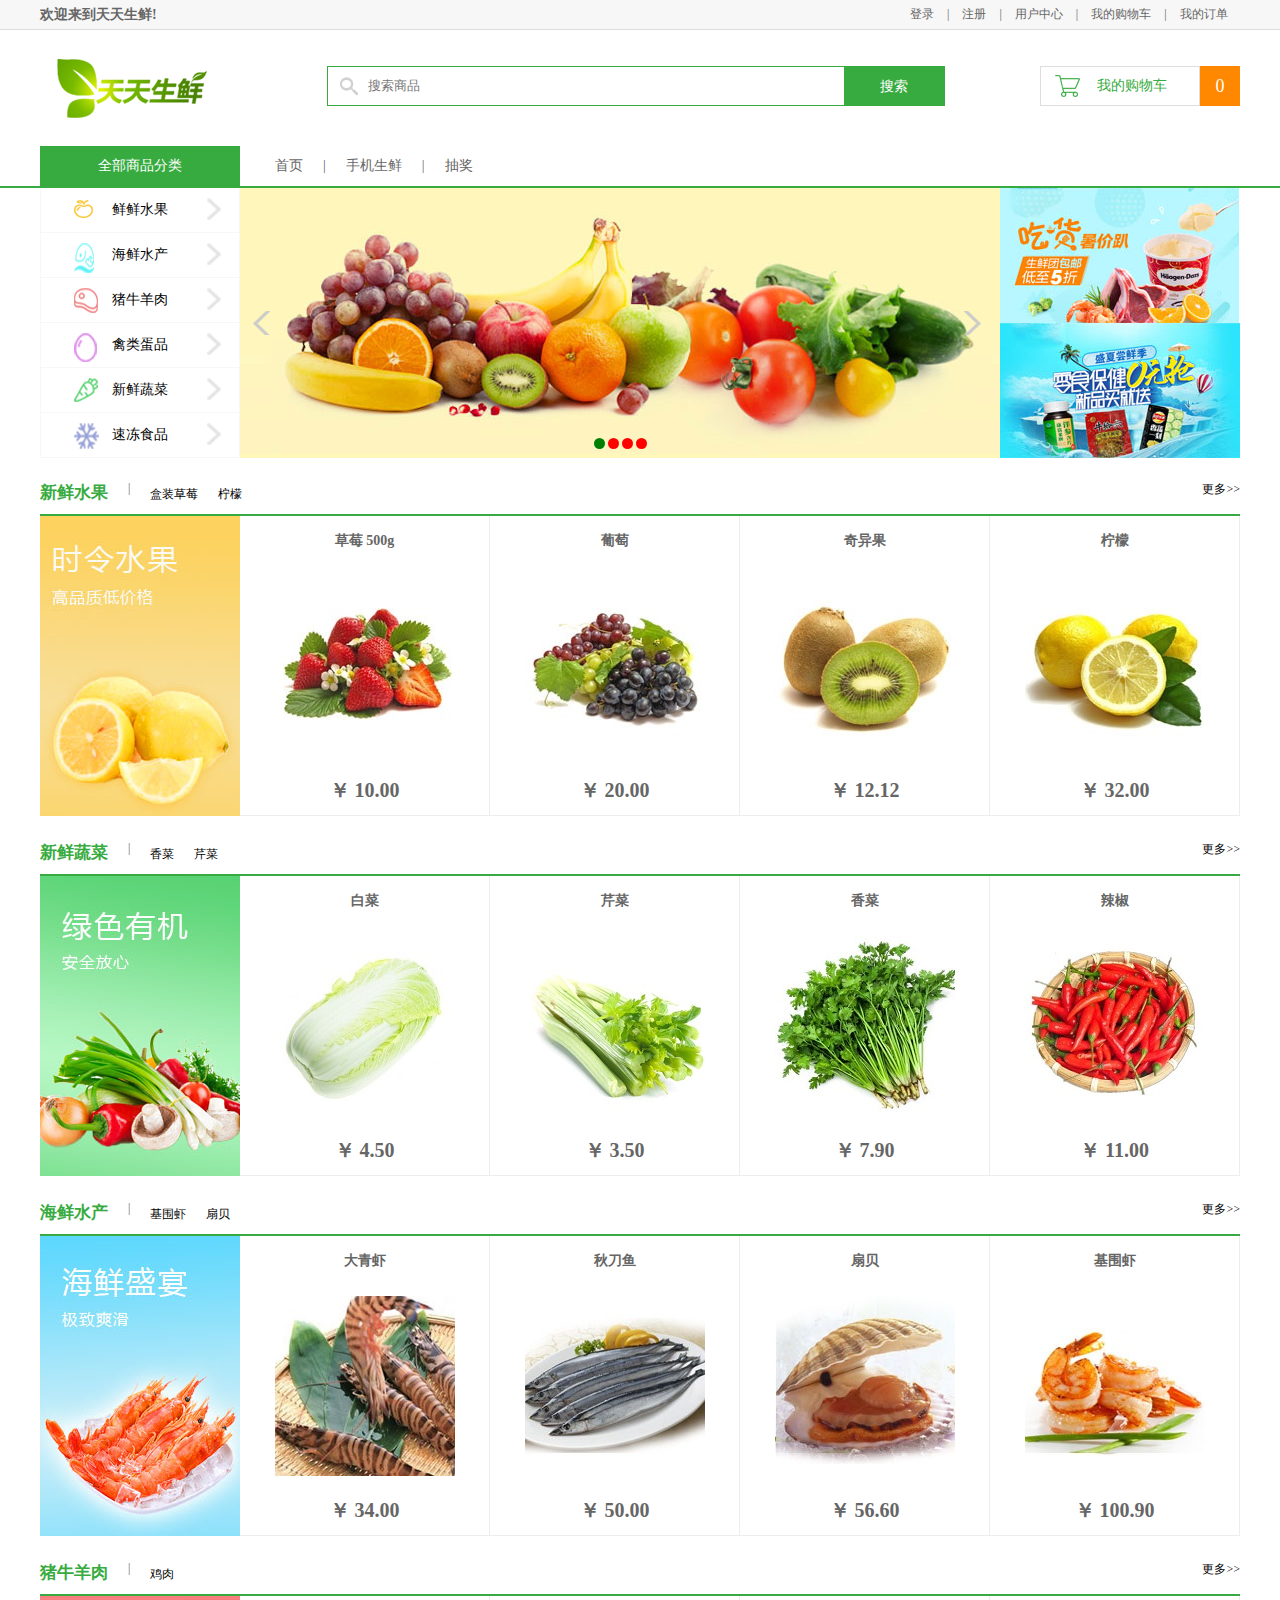
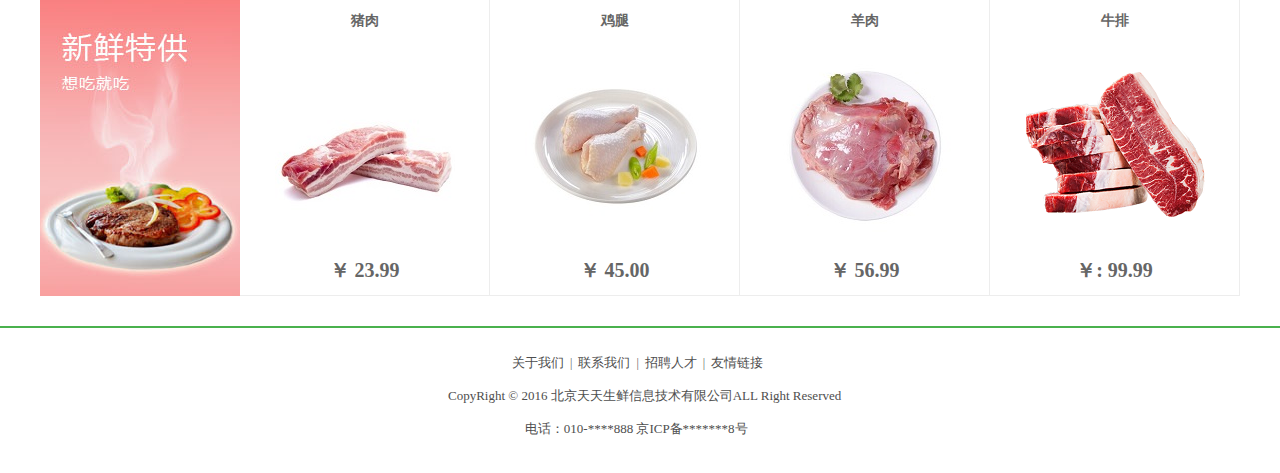
<file: index.html>
<!DOCTYPE html>
<html lang="en">
<head>
    <meta charset="UTF-8">
    <meta name="viewport" content="width=device-width, initial-scale=1.0">
    <meta http-equiv="X-UA-Compatible" content="ie=edge">
    <title>天天生鲜</title>
    <link rel="stylesheet" href="CSS/main.css">
</head>
<body>
    <div class="header">
        <div class="wrap">
            <h3 class="left">欢迎来到天天生鲜!</h3>
            <div class="right">
                <a href="">登录</a>
                <span>|</span>
                <a href="">注册</a>
                <span>|</span>
                <a href="">用户中心</a>
                <span>|</span>
                <a href="">我的购物车</a>
                <span>|</span>
                <a href="">我的订单</a>              
            </div>
        </div>
    </div>


    <div class="nav">
        <div class="wrap">
            <a class="logo" href=""><img src="images/logo.png" alt="天天生鲜的logo"></a>
            <div class="searchbar">
                <form action="">
                    <input class="txt" type="text" placeholder="搜索商品">
                    <input class="btn" type="submit" value="搜索">
                </form>
            </div>
            <div class="buycar">
                <a href="">我的购物车</a>
                <span>0</span>
            </div>
        </div>
    </div>


    <div class="banner">
    <div class="banner_h">
        <div class="wrap">
            <a class="all" href="">全部商品分类</a>
            <ul class="catelist">
                <li><a href="">首页</a></li>
                <li><span>|</span></li>
                <li><a href="">手机生鲜</a></li>
                <li><span>|</span></li>                
                <li><a href="">抽奖</a></li>
            </ul>
        </div>
    </div>
    <div class="banner_b">
        <div class="wrap">
            <ul class="list">
                <li><a href="">鲜鲜水果</a></li>
                <li><a href="">海鲜水产</a></li>
                <li><a href="">猪牛羊肉</a></li>
                <li><a href="">禽类蛋品</a></li>
                <li><a href="">新鲜蔬菜</a></li>
                <li><a href="">速冻食品</a></li>
            </ul>
            <div class="slidepic">
                <ul class="slidelist">
                    <li><a href=""><img src="images/slide.jpg" alt="轮播图"></a></li>
                    <li><a href=""><img src="images/slide.jpg" alt="轮播图"></a></li>
                    <li><a href=""><img src="images/slide.jpg" alt="轮播图"></a></li>
                    <li><a href=""><img src="images/slide.jpg" alt="轮播图"></a></li>
                    
                </ul>
                <div class="leftbtn"></div>
                <div class="rightbtn"></div>
                <ul class="pointslist">
                    <li class="active"></li>
                    <li></li>
                    <li></li>
                    <li></li>
                </ul>
            </div>
            <div class="rightpic">
                <a href=""><img src="images/right01.jpg" alt="广告图1"></a>
                <a href=""><img src="images/right02.jpg" alt="广告图1"></a>
                
            </div>
        </div>
    </div>
    </div>



    <div class="goods">
        <div class="wrap">
            <div class="head">
                <ul class="headlist">
                    <li><a href="">新鲜水果</a></li>                            
                    <li><span>|</span></li>
                    <li class="list_other"><a href="" >盒装草莓</a></li>               
                    <li class="list_other"><a href="" >柠檬</a></li>
                </ul>
            <div class="headright"><a href="">更多>></a></div>
            </div>
            <div class="leftad">
                <a href=""><img src="images/friut.jpg" alt="水果图"></a>
            </div>
            <ul class="goodslist">
                <li>
                    <h5>草莓 500g</h5>
                    <a href=""><img src="images/strawberry.jpg" alt="草莓"></a>
                    <div>￥ 10.00</div>
                </li>   
                <li>
                    <h5>葡萄</h5>
                    <a href=""><img src="images/grape.jpg" alt="葡萄"></a>
                    <div>￥ 20.00</div>
                </li>  
                <li>
                    <h5>奇异果</h5>
                    <a href=""><img src="images/kiwi.jpg" alt="奇异果"></a>
                    <div>￥ 12.12</div>
                </li>  
                <li>
                    <h5>柠檬</h5>
                    <a href=""><img src="images/lemon.jpg" alt="基围虾"></a>
                    <div>￥ 32.00</div>
                </li>                              
            </ul>
        </div>
    </div>


    <div class="goods"> 
        <div class="wrap">
            <div class="head">
                    <ul class="headlist">
                        <li class="sea"><a href=""> 新鲜蔬菜</a></li>                          
                        <li><span>|</span></li>
                        <li class="list_other"><a href="" >香菜</a></li>               
                        <li class="list_other"><a href="" >芹菜</a></li>
                    </ul>
               
                <div class="headright"><a href="">更多>></a></div>
            </div>
 
            <div class="leftad">
                <a href=""><img src="images/vegetable.jpg" alt="蔬菜图"></a>
            </div>

            <ul class="goodslist">
                <li>
                    <h5>白菜</h5>
                    <a href=""><img src="images/白菜.jpg" alt="基围虾"></a>
                    <div>￥ 4.50</div>
                </li>   
                <li>
                    <h5>芹菜</h5>
                    <a href=""><img src="images/芹菜.jpg" alt="芹菜"></a>
                    <div>￥ 3.50</div>
                </li>  
                <li>
                    <h5>香菜</h5>
                    <a href=""><img src="images/香菜.jpg" alt="香菜"></a>
                    <div>￥ 7.90</div>
                </li>  
                <li>
                    <h5>辣椒</h5>
                    <a href=""><img src="images/辣椒.jpg" alt="辣椒"></a>
                    <div>￥ 11.00</div>
                </li>                              
            </ul>
        </div>
    </div>


    <div class="goods">    
        <div class="wrap">
            <div class="head">
                    <ul class="headlist">
                        <li class="sea"><a href=""> 海鲜水产</a></li>                          
                        <li><span>|</span></li>
                        <li class="list_other"><a href="" >基围虾</a></li>               
                        <li class="list_other"><a href="" >扇贝</a></li>
                    </ul>
               
                <div class="headright"><a href="">更多>></a> </div>
            </div>
            <div class="leftad">
                <a href=""><img src="images/seafood.jpg" alt="海鲜图"></a>
            </div>
            <ul class="goodslist">
                <li>
                    <h5>大青虾</h5>
                    <a href=""><img src="images/xia.jpg" alt="大青虾"></a>
                    <div>￥ 34.00</div>
                </li>   
                <li>
                    <h5>秋刀鱼</h5>
                    <a href=""><img src="images/秋刀鱼.jpg" alt="秋刀鱼"></a>
                    <div>￥ 50.00</div>
                </li>  
                <li>
                    <h5>扇贝</h5>
                    <a href=""><img src="images/扇贝.jpg" alt="扇贝"></a>
                    <div>￥ 56.60</div>
                </li>  
                <li>
                    <h5>基围虾</h5>
                    <a href=""><img src="images/基围虾.jpg" alt="基围虾"></a>
                    <div>￥ 100.90</div>
                </li>                              
            </ul>
        </div>
    </div>


    <div class="goods">
        <div class="wrap">
            <div class="head">
                    <ul class="headlist">
                        <li class="sea"><a href=""> 猪牛羊肉</a></li>                          
                        <li><span>|</span></li>
                        <li class="list_other"><a href="" >鸡肉</a></li>  
                    </ul>
                <div class="headright"><a href="">更多>></a></div>
            </div>
            <div class="leftad">
                <a href=""><img src="images/meat.jpg" alt="肉"></a>
            </div>
            <ul class="goodslist">
                <li>
                    <h5>猪肉</h5>
                    <a href=""><img src="images/猪肉.jpg" alt="猪肉"></a>
                    <div>￥ 23.99</div>
                </li>   
                <li>
                    <h5>鸡腿</h5>
                    <a href=""><img src="images/鸡腿.jpg" alt="鸡腿"></a>
                    <div>￥ 45.00</div>
                </li>  
                <li>
                    <h5>羊肉</h5>
                    <a href=""><img src="images/羊肉.jpg" alt="羊肉"></a>
                    <div>￥ 56.99</div>
                </li>  
                <li>
                    <h5>牛排</h5>
                    <a href=""><img src="images/牛排.png" alt="牛排"></a>
                    <div>￥: 99.99</div>
                </li>                              
            </ul>
        </div>
    </div>


    <div class="footer">
        <ul class="oneline">
            <li><a href="">关于我们</a></li>
            <li><span>|</span></li>
            <li><a href="">联系我们</a></li>
            <li><span>|</span></li>
            <li><a href="">招聘人才</a></li>
            <li><span>|</span></li>
            <li><a href="">友情链接</a></li>
        </ul>
        <ul class="twoline">CopyRight &copy 2016 北京天天生鲜信息技术有限公司ALL Right Reserved</ul>
        <ul class="threeline">电话：010-****888  京ICP备*******8号</ul>

    </div>

</body>
</html>
</file>
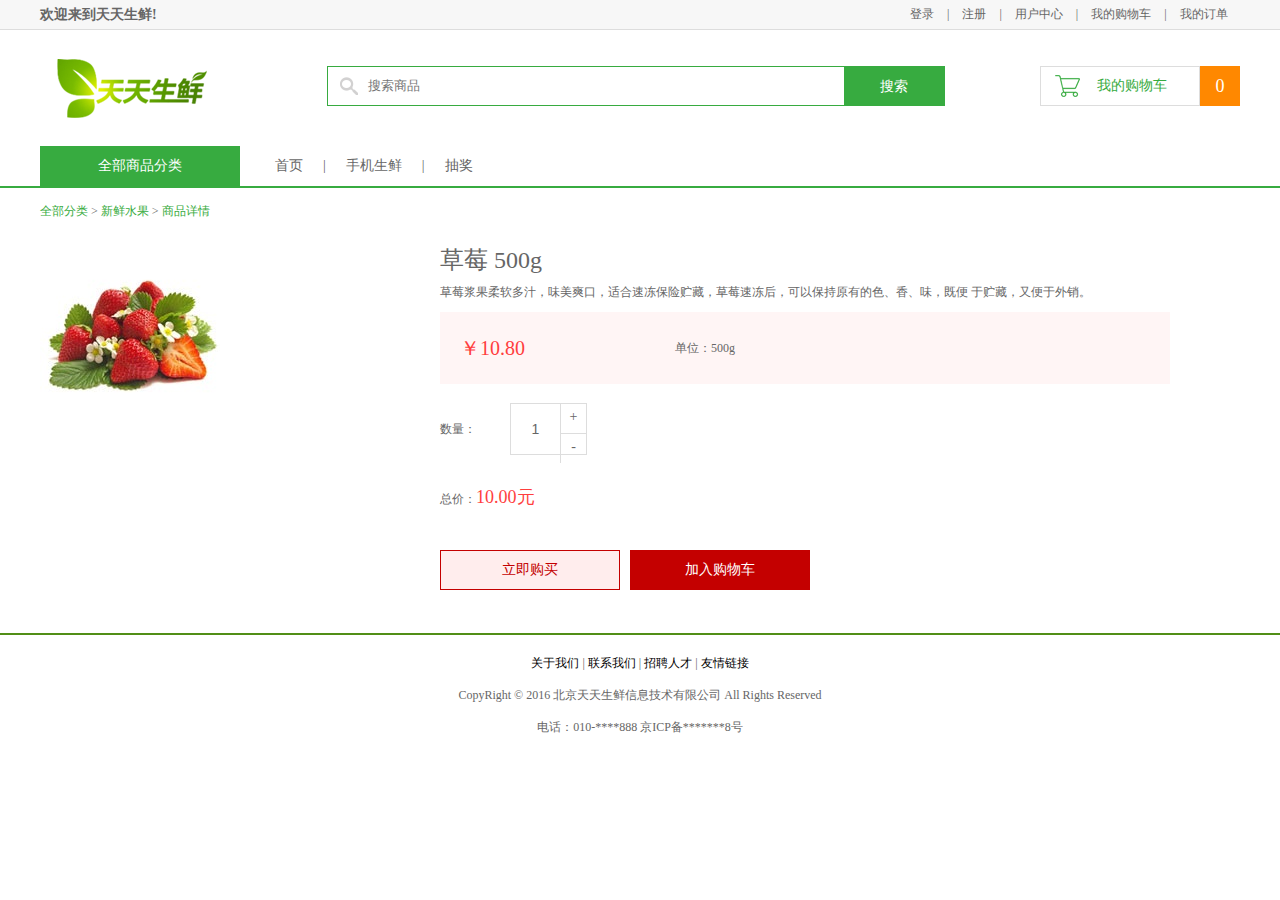
<file: xiangqing.html>
<!DOCTYPE html>
<html lang="en">
<head>
	<meta charset="UTF-8">
	<title>Document</title>
	<link rel="stylesheet" href="CSS/xiangqing.css">
</head>
<body>
    <div class="header">
        <div class="wrap">
            <h3 class="left">欢迎来到天天生鲜!</h3>
            <div class="right">
                <a href="">登录</a>
                <span>|</span>
                <a href="">注册</a>
                <span>|</span>
                <a href="">用户中心</a>
                <span>|</span>
                <a href="">我的购物车</a>
                <span>|</span>
                <a href="">我的订单</a>              
            </div>
        </div>
    </div>


    <div class="nav">
        <div class="wrap">
            <a class="logo" href=""><img src="images/logo.png" alt="天天生鲜的logo"></a>
            <div class="searchbar">
                <form action="">
                    <input class="txt" type="text" placeholder="搜索商品">
                    <input class="btn" type="submit" value="搜索">
                </form>
            </div>
            <div class="buycar">
                <a href="">我的购物车</a>
                <span>0</span>
            </div>
        </div>
    </div>
    

    <div class="banner_h">
        <div class="wrap">
            <a class="all" href="">全部商品分类</a>
            <ul class="catelist">
                <li><a href="">首页</a></li>
                <li><span>|</span></li>
                <li><a href="">手机生鲜</a></li>
                <li><span>|</span></li>                
                <li><a href="">抽奖</a></li>
            </ul>
        </div>
    </div>


    <div class="goods wrap">
        <div class="goods_h">
		    <a href="#">全部分类</a>
		    <span>></span>
		    <a href="#">新鲜水果</a>
		    <span>></span>
		    <a href="#">商品详情</a>
        </div>
        <div class="center_con clearfix">
		    <div class="main_menu left"><img src="./images/strawberry.jpg"></div>
		    <div class="goods_detail_list ">
			    <h3>草莓 500g</h3>
			    <p>草莓浆果柔软多汁，味美爽口，适合速冻保险贮藏，草莓速冻后，可以保持原有的色、香、味，既便    于贮藏，又便于外销。</p>
			    <div class="prize_bar">
			    	<div class="show_prize left">￥<em>10.80</em></div>
			    	<div class="show_unit left">单位：500g</div>
			    </div>
			    <div class="goods_num clearfix">
			    	<div class="num_name left">数量：</div>
			    	<div class="num_add left">
			    		<input type="text" class="num_show left" value="1">
			    		<a href="" class="add right">+</a>
			    		<a href="" class="minus right">-</a>
			    	</div>
			    </div>
			    <div class="total">总价：<em>10.00元</em></div>
			    <div class="operate_btn">
			    	<a href="" class="buy_btn">立即购买</a>
			    	<a href="" class="add_cart">加入购物车</a>
			    </div>
			</div>
		</div>
	</div>
	</div>

	
	<div class="footer">
		<div class="foot_link">
			<a href="#">关于我们</a>
			<span>|</span>
			<a href="#">联系我们</a>
			<span>|</span>
			<a href="#">招聘人才</a>
			<span>|</span>
			<a href="#">友情链接</a>		
		</div>
		<p>CopyRight © 2016 北京天天生鲜信息技术有限公司 All Rights Reserved</p>
		<p>电话：010-****888    京ICP备*******8号</p>
	</div>
	
</body>
</html>
</file>
<file: CSS/main.css>
*{
    margin: 0;
    padding: 0;
}

ul,ol{
    list-style: none;
}

a{
    text-decoration: none;
    color: black;
}


.clearfix:after,.clearfix:before{
    content: "";
    display: table;
}
.clearfix:after{
    clear: both;
}
.clearfix{
    zoom: 1;
}


.left{
    float: left;
}
.right{
    float: right;
}

input{
    outline: none;
    border: 0px;
    
}
.catelist li a:hover, .list li a:hover, .headlist li a:hover,.headright a:hover{
    color: orange;
}

body{
    font-size: 12px;
    color: #666666;
}

/*-------------------------------header-----------------------------------------*/
.header{
    height: 29px;
    background: #f7f7f7;
    border-bottom: 1px solid #dddddd;
}
.wrap{
    width: 1200px;
    margin: 0 auto;
}
.wrap h3{
    line-height: 29px;
}
.wrap .right{
    width: 330px;
    height: 29px;
    line-height: 29px;
}
.header .right>span{
    margin: 0 10px;
}
.right>a{
    color: #666666;
}
.right>a:hover{
    color: orange;
}


/*-------------------------------nav-----------------------------------------*/
.nav{
    height: 90px;
}
.wrap .logo{
    margin-left: 17px;
    display: inline-block;
    margin-top: 29px; 

    float: left;
}
.searchbar{
    width: 616px;
    height: 38px;
    border: 1px solid #37ab40;

    float: left;
    margin-left: 120px;
    margin-top: 36px;
}
.searchbar .txt{
    width: 516px;
    height: 38px;
    line-height: 38px;
    background: url("../images/search.png") no-repeat 12px 10px;
    text-indent: 40px;
}
.searchbar .btn{
    width: 100px;
    height: 38px;
    background: #37ab40;

    color: white;
    font-size: 14px;
    line-height: 38px;
    text-align: center;
    float: right;
}
.buycar{
    width: 200px;
    height: 40px;
    float: right;
    margin-top: 36px;
}

.buycar a{
    display: inline-block;
    width: 158px;
    height: 38px;
    border: 1px solid #dddddd;
    color: #37ab40;
    font-size: 14px;
    line-height: 38px;
    background: url("../images/buycar.png") no-repeat 14px 8px;
    text-indent: 56px;
}

.buycar span{
     display: inline-block;
     width: 40px;
     height: 40px;
     background: #ff8800;
     font-size: 18px;
     color: white;
     line-height: 40px;
     text-align: center;
     float: right;
}


/*-------------------------------banner-----------------------------------------*/
.banner{
    height: 310px;  

}
.banner_h{
    height: 40px;
    margin-top: 26px;
    border-bottom: 2px solid #37ab40;
}
.wrap .all{

    display: inline-block;
    width: 200px;
    height: 40px;
    font-size: 14px;
    line-height: 40px;
    text-align: center;
    color: white;
    background: #37ab40;
    float: left;
    
}

.wrap .catelist{
    float: left;
    width: 215px;
    height: 40px;
    margin-left: 35px;
    line-height: 40px;

}
.catelist li{
    float: left;
    font-size: 14px;

}
.catelist li span{
    margin: 0 20px;

}
.catelist li a{
    color: #666666;

}
.banner_b{
    height: 270px;
}

.list{
    width: 200px;
    height: 270px;
    float: left;
}
.list li{
    width: 198px;
    height: 44px;
    border: 1px solid #f7f7f7;
    border-top: 0;
    text-align: center;
    line-height: 44px;
    background: url("../images/sprit.png") no-repeat 32px 11px;
}
.list li:nth-of-type(2){
    background-position-y: -41px;
}
.list li:nth-of-type(3){
    background-position-y: -91px;
}
.list li:nth-of-type(4){
    background-position-y: -141px;
}
.list li:nth-of-type(5){
    background-position-y: -191px;
}
.list li:nth-of-type(6){
    background-position-y: -241px;
}


.list li a{
    font-size: 14px;
    background: url("../images/sprit.png") no-repeat 164px -391px;
    display: inline-block;
    width: 198px;
    height: 44px;

}

.slidepic{
    width: 760px;
    height: 270px;
    float: left;
    overflow: hidden;
    position: relative;

}
.slidepic .slidelist{
    width: 3040px;
    height: 270px;
}
.slidelist li{
    float: left;
}
.leftbtn{
    width: 25px;
    height: 25px;
    background: url("../images/sprit.png") no-repeat 0px -500px;

    position: absolute;
    bottom: 123px;
    left: 12px;
    cursor: pointer;

}

.rightbtn{
        width: 25px;
        height: 25px;
        background: url("../images/sprit.png") no-repeat 0px -450px;
        position: absolute;
        bottom: 123px;
        right: 12px;
        cursor: pointer;
    
    }


.pointslist{
        height: 11px;
        width: 760px;
        position: absolute;
        bottom: 9px;
        left: 0px;
        text-align: center;
        
}

.pointslist li{
        width: 11px;
        height: 11px;
        background: red;
        border-radius: 50%;
        display: inline-block;

}
.pointslist .active{
        background: green;
}

.rightpic{
        font-size: 0;
}


/*-------------------------------goods-----------------------------------------*/
.goods{
    height: 335px;
    margin-top: 25px;

}

.wrap .head{
    border-bottom: 2px solid #37ab40;
    height: 33px;
}
.goods>.wrap>.head>.headlist>li:first-child a{
    font-weight: bold;
    color: #37AB40;
    font-size: 17px;
}
.goods .head .list_other{
    font-size: 12px;
    margin-left: 20px;
    margin-top:5px;
}

.leftad{
    width: 200px;
    height: 300px;

    float: left;

}

.headlist li{
    float: left;
    font-size: 12px;
  
}
.headlist li span{
    margin-left: 20px;

}
.headright{
    float: right;
    font-size: 12px;
}
.goodslist{
    float: left;
    width: 1000px;
    height: 300px;
}

.goodslist li{
    float: left;
    width: 249px;
    height: 299px;
    border-bottom: 1px solid #EDEDED;
    border-right: 1px solid #EDEDED;
    text-align: center;

}
.goodslist li h5{
    font-size: 14px;
    height: 50px;
    line-height: 50px;

    margin-bottom: 10px;   
}
.goodslist li div{
    font-size: 20px;
    color: #666666;
    font-weight: bold;
    height: 35px;
    line-height: 35px;

    margin-top: 13px;

}
.goods>.wrap>ul>li:hover{
           transform: translateY(-5px);
           box-shadow: 0 8px 5px rgba(0, 0, 0, 0.2);
}


/*-------------------------------footer-----------------------------------------*/
.footer{
    height: 145px;
    margin-top: 30px;
    border-top: 2px solid #4ab14e;
}
.oneline{
    width: 300px;
    height: 30px;
    line-height: 30px;
    margin-left: 40%;
    margin-top: 20px;  
}

.oneline li {
    float: left;
}

.oneline li a{
    font-size: 13px;
    color: #4e4e4e;
}

.oneline li span{
    margin: 0 6px;
}

.twoline{
    width: 450px;
    height: 30px;
    line-height: 30px;
    margin-left: 35%;
    margin-top: 3px;
    font-size: 13px;
    color: #4e4e4e;
    
}

.threeline{
    width: 450px;
    height: 30px;
    line-height: 30px;
    margin-left: 41%;
    margin-top: 3px;
    font-size: 13px;
    color: #4e4e4e;
    
}
</file>
<file: CSS/xiangqing.css>
*{
    margin: 0;
    padding: 0;
}
ul,ol{
    list-style: none;
}
a{
    text-decoration: none;
    color: black;
}
.clearfix:after,.clearfix:before{
    content: "";
    display: table;
}
.clearfix:after{
    clear: both;
}
.clearfix{
    zoom: 1;
}
.wrap{
    width: 1200px;
    margin: 0 auto;
}
.left{
    float: left;
}
.right{
    float: right;
}

input{
    outline: none;
    border: 0px;    
}
.catelist li a:hover, .list li a:hover, .headlist li a:hover,.headright a:hover{
    color: orange;
}
body{
    font-size: 12px;
    color: #666666;
}

/*-------------------------------header-----------------------------------------*/
.header{
    height: 29px;
    background: #f7f7f7;
    border-bottom: 1px solid #dddddd;
}

.wrap h3{
    line-height: 29px;
}

.wrap .right{
    width: 330px;
    height: 29px;
    line-height: 29px;
}

.header .right>span{
    margin: 0 10px;
}
.right>a{
    color: #666666;
}
.right>a:hover{
    color: orange;
}
.nav{
    height: 90px;
}
.wrap .logo{
    margin-left: 17px;
    display: inline-block;
    margin-top: 29px; 
    float: left;
}
.searchbar{
    width: 616px;
    height: 38px;
    border: 1px solid #37ab40;

    float: left;
    margin-left: 120px;
    margin-top: 36px;
}
.searchbar .txt{
    width: 516px;
    height: 38px;
    line-height: 38px;
    background: url("../images/search.png") no-repeat 12px 10px;
    text-indent: 40px;
}
.searchbar .btn{
    width: 100px;
    height: 38px;
    background: #37ab40;
    color: white;
    font-size: 14px;
    line-height: 38px;
    text-align: center;
    float: right;
}
.buycar{
    width: 200px;
    height: 40px;
    float: right;
    margin-top: 36px;
}
.buycar a{
    display: inline-block;
    width: 158px;
    height: 38px;
    border: 1px solid #dddddd;
    color: #37ab40;
    font-size: 14px;
    line-height: 38px;
    background: url("../images/buycar.png") no-repeat 14px 8px;
    text-indent: 56px;
}
.buycar span{
     display: inline-block;
     width: 40px;
     height: 40px;
     background: #ff8800;
     font-size: 18px;
     color: white;
     line-height: 40px;
     text-align: center;
     float: right;
}


/*-------------------------------banner-----------------------------------------*/
.banner{
    height: 310px;  

}
.banner_h{
    height: 40px;
    margin-top: 26px;
    border-bottom: 2px solid #37ab40;

}

.wrap .all{

    display: inline-block;
    width: 200px;
    height: 40px;

    font-size: 14px;
    line-height: 40px;
    text-align: center;
    color: white;
    background: #37ab40;

    float: left;
    
}

.wrap .catelist{
    float: left;
    width: 215px;
    height: 40px;

    margin-left: 35px;
    line-height: 40px;

}
.catelist li{
    float: left;
    font-size: 14px;

}
.catelist li span{
    margin: 0 20px;

}
.catelist li a{
    color: #666666;

}

/*-------------------------------goods-----------------------------------------*/
.goods{
    height: 430px;
}
.goods_h{
    height: 30px;
    margin: 15px 0;
    font-size: 12px;
    

}
.goods_h a{
    color: #37AB40;
}
.goods_h a:hover{
    color:orange;
}

.center_con{
  width: 1200px;
  height: 350px;
  margin: 0 auto;
  position: relative;

  /*background: yellow;*/
}
em{
  font-style:normal;
}
.center_con .main_menu{
  width:350px;
    height:350px;
    overflow:hidden;
}
.goods_detail_list{
    width:730px;
    height:350px;
    position: absolute;
    left:400px;

}
.goods_detail_list h3{
    font-size:24px;
    line-height:24px;
    color:#666;
    font-weight:normal;
}
.goods_detail_list p{
    color:#666;
    line-height:40px;
}
.prize_bar{
    height:72px;
    background-color:#fff5f5;
    line-height:72px;
}
.prize_bar .show_prize{
    font-size:20px;
    color:#ff3e3e;
    padding-left:20px
}
.prize_bar .show_pirze em{
    font-style:normal;
    font-size:36px;
    padding-left:10px
}
.prize_bar .show_unit{
    padding-left: 150px;
}
.goods_num{
    height: 52px;
    margin-top: 19px;
    /*background: yellow;*/
}
.goods_num .num_name{
    width:70px;
    height:52px;
    line-height:52px;
}
.goods_num .num_add{
    width:75px;
    height:50px;
    border:1px solid #dddddd;
}
.goods_num .num_add .num_show{
    width:49px;
    height:50px;
    text-align:center;
    line-height:50px;
    border:0px;
    outline:none;
    font-size:14px;
    color:#666;
}
.goods_num .num_add .add,.goods_num .num_add .minus{
    width:25px;
    line-height:25px;
    text-align:center;
    border-left:1px solid #ddd;
    border-bottom:1px solid #ddd;
    color:#666;
    font-size:14px;
}
.goods_num .num_add .minus{
    border-bottom:0px;
}
.total{
    height: 35px;
    line-height: 35px;
    margin-top: 25px;
    /*background: yellow;*/
}
.total em{
    font-style:normal;
    color:#ff3e3e;
    font-size:18px
}
.operate_btn{
    height:40px;
    margin-top:35px;
    font-size:0;
    position:relative;
}
.operate_btn .buy_btn,.operate_btn .add_cart{
    display:inline-block;
    width:178px;
    height:38px;
    border:1px solid #c40000;
    font-size:14px;
    color:#c40000;
    line-height:38px;
    text-align:center;
    background-color:#ffeded;
}
.operate_btn .add_cart{
    background-color:#c40000;
    color:#fff;
    margin-left:10px;
    position:relative;
    z-index:10;
}

/*-------------------------------footer-----------------------------------------*/
.footer{
    
    border-top: 2px solid #518E17;
    text-align: center;
    padding-top: 20px
}
.foot_link, .footer p{
    margin-bottom: 15px;
    
}
</file>
